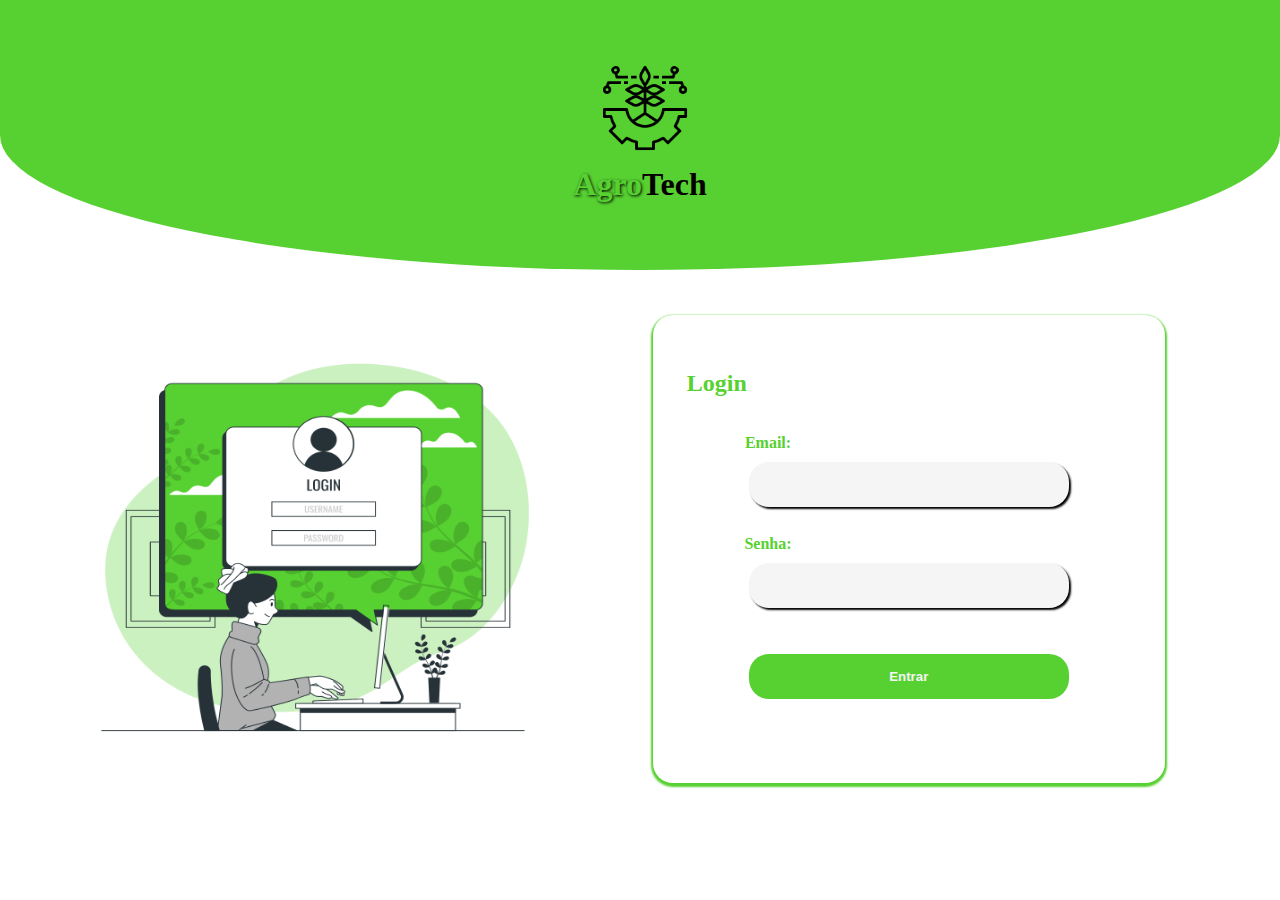
<file: Desenvolvimento/front-end/LOGIN/login.html>
<!DOCTYPE html>
<html lang="pt-BR">

<head>
    <meta charset="UTF-8">
    <meta http-equiv="X-UA-Compatible" content="IE=edge">
    <meta name="viewport" content="width=device-width, initial-scale=1.0">
    <link rel='stylesheet' href='./style/index.css' />
    <link rel="shortcut icon" href="../../assets/industry.png" type="image/x-icon">
    <title>Login</title>
</head>

<body>
    <header>
        <img src="../../assets/industry.png" alt='logo' />
        <h1><label id="agro">Agro</label>Tech</h1>
    </header>

    <main>
        <img src="../../assets/Computer login-bro.png" alt='logo' />
        <nav>
            <h2>Login</h2>
            <label htmlFor='email'>Email:</label>
            <input type="email" id="email">
            <label htmlFor='senha'>Senha:</label>
            <input type="password" id="senha">
            <button onClick='validarLogin()'>Entrar</button>
            <p id="informacoesLogin"></p>
        </nav>
    </main>

</body>
<script src='./login.js'></script>

</html>
</file>
<file: Desenvolvimento/front-end/LOGIN/style/index.css>
* {
    margin: 0;
    padding: 0;
    box-sizing: border-box;
}

body {
    background-color: #fff;
    height: 100%;
    width: 100%;

}

header {
    background-color:  #57d131;
    height: 30vh;
    width: 100%;
    border-bottom-left-radius: 50%;
    border-bottom-right-radius: 50%;
    text-align: center;
    color: #050101;
    padding-top: 2vh;
    animation:infinito 6s infinite;
}

@keyframes infinito{
    0%{
        background-color: #56d1319a;
        transition: 2s;
        color: #f5f5f5;
        
    }
    50%{
        background-color: #56d131b0;
        transition: 2s;
    }
    75%{
        background-color: #56d131d2;
        transition: 2s;

    }
    
    100%{
        background-color: #56d131ef;
        transition: 4s;
    }
}


header>img {
    height: 10vh;
    margin-top:5vh;
    border-radius: 30%;
    margin-left: 10px;
    margin-bottom: 1vh;
}

main{
    display: flex;
    justify-content: space-evenly;
    align-items: center;
}

main > img {
    width: 35vw;
    height: 45vh;
    margin-left: -2vw;
    margin-top: 5vh;
    border-radius: 15px;
    
}

nav {
    display: flex;
    width: 40vw;
    height: 52vh;
    flex-direction: column;
    align-items: center;
    justify-content: center;
    gap: 10px;
    box-shadow: 0px 2px 2px 2px #57d131;
    border-radius: 20px;
    margin-top: 5vh;
}


nav>h2 {
    margin: 0vh 30vw 1vh 0;
    font-weight: bold;
    color: #57d131;
}

label {
    margin: 2vh 22vw 0 0;
    font-weight: bold;
    color:  #57d131;
}
#agro{
    margin: 2vh 0vw 0 0;
    font-weight: bold;
    color:  #57d131;
    text-shadow: 1px 1px 3px #000000;
}

input {
    width: 25vw;
    height: 5vh;
    background-color:#f5f5f5;
    border-radius: 20px;
    border: none;
    box-shadow: 2px 2px 2px black;
    color: #000000;
    outline: 0;
}

button {
    width: 25vw;
    height: 5vh;
    background-color: #57d131;
    border-radius: 20px;
    color: #f5f5f5;
    margin: 4vh 0 0 0;
    font-weight: bold;
    border: none;
    cursor: pointer;
    animation: infinito 6s infinite wrap;
}

p {
    margin: 4vh 0vw 0 40vw;
}

p>label {
    font-size: 15pt;
    cursor: pointer;
}

#informacoesLogin {
    margin: 10px;
    
}

@media(max-width: 1100px){
    body{
        width: auto;
    }
}
</file>
